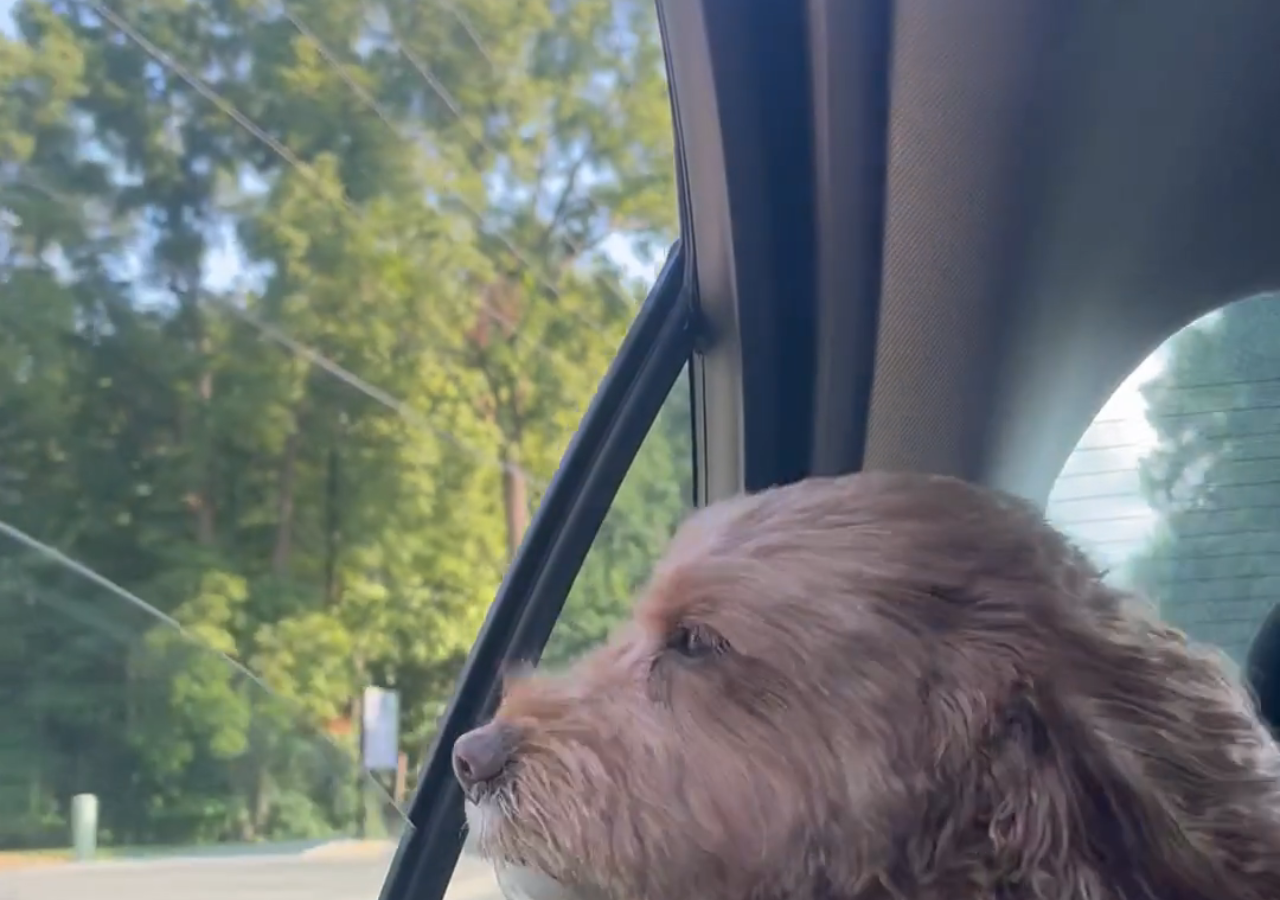
<file: index.html>
<!DOCTYPE html>
<html lang="en">
<head>
    <meta charset="UTF-8">
    <meta name="viewport" content="width=device-width, initial-scale=1.0">
    <title>Free All I Want</title>
    <link rel="stylesheet" href="styles.css">
    <link rel="preconnect" href="https://fonts.googleapis.com">
<link rel="preconnect" href="https://fonts.gstatic.com" crossorigin>
<link href="https://fonts.googleapis.com/css2?family=Playwrite+DK+Loopet:wght@100..400&display=swap" rel="stylesheet">
</head>
<body>
    <!-- Intro Video -->
    <div id="videoContainer">
        <video id="introVideo" autoplay muted playsinline>
            <source src="IMG_0031.mp4" type="video/mp4">
            Your browser does not support the video tag.
        </video>
    </div>

    <!-- Main Content (Homepage) -->
    <div id="mainContent" class="main-content hidden">
        <header>
            <h1>Welcome to Free All I Want</h1>
            <p>Your ultimate media player experience</p>
        </header>
        <div class="container">
            <div class="media-grid">
                <section class="media-grid">
                    <a href="episode1.html" class="media-card">
                        <div class="media-thumbnail">🎬</div>
                        <div class="media-title">Episode 1: Title 1</div>
                    </a>
                    <a href="episode2.html" class="media-card">
                        <div class="media-thumbnail">🎧</div>
                        <div class="media-title">Episode 2: Title 2</div>
                    </a>
                    <a href="episode3.html" class="media-card">
                        <div class="media-thumbnail">🎥</div>
                        <div class="media-title">Episode 3: Title 3</div>
                    </a>
                </section>
            </div>
        </div>
    </div>
    <script src="script.js"></script>
</body>
</html>
</file>
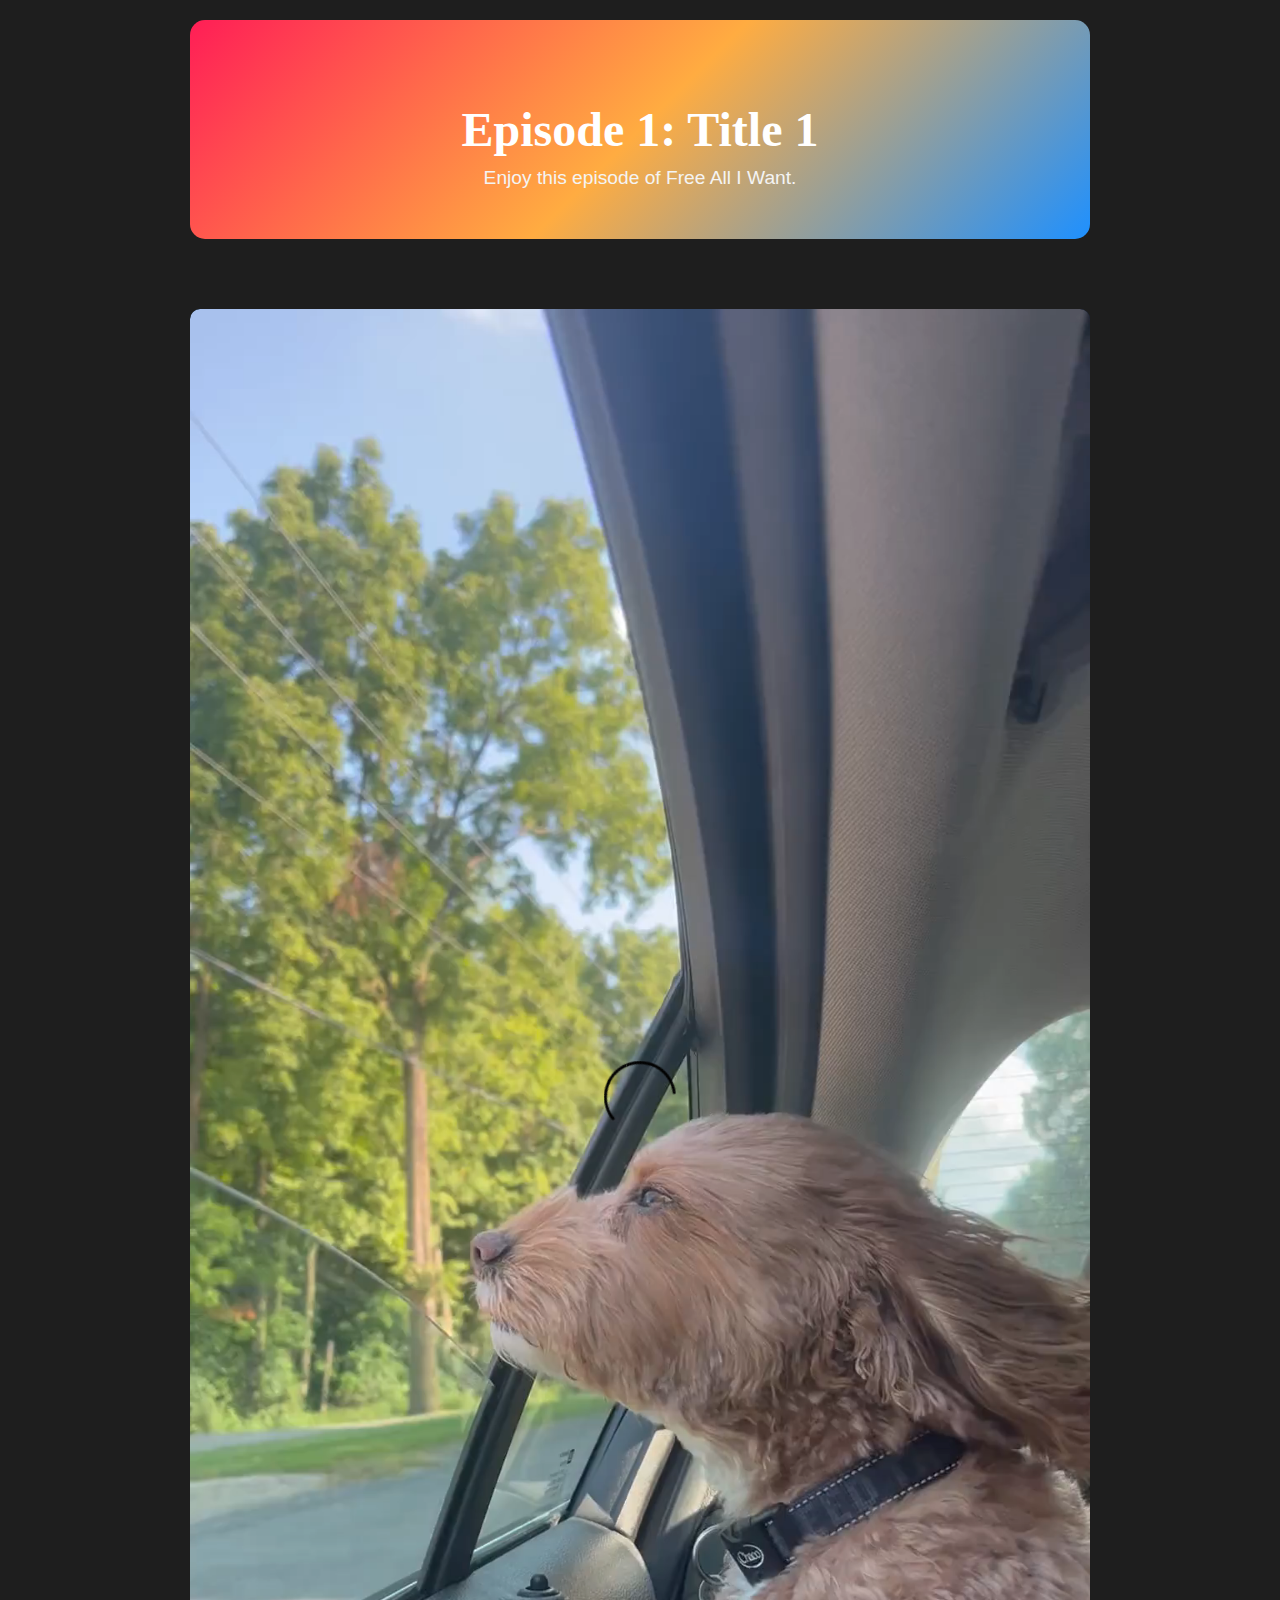
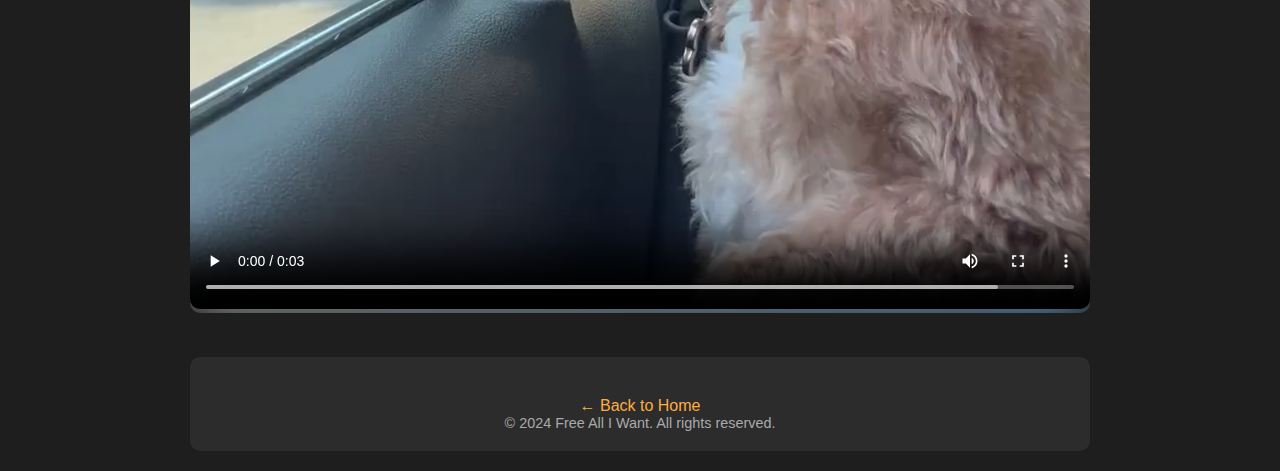
<file: episode1.html>
<!DOCTYPE html>
<html lang="en">
<head>
    <meta charset="UTF-8">
    <meta name="viewport" content="width=device-width, initial-scale=1.0">
    <title>Episode 1: Title 1 - Free All I Want</title>
    <link rel="stylesheet" href="styles.css">
</head>
<body>
    <div class="container">
        <header>
            <h1>Episode 1: Title 1</h1>
            <p>Enjoy this episode of Free All I Want.</p>
        </header>

        <div class="media-player">
            <video id="mediaPlayer" controls>
                <source src="IMG_0031.mp4" type="video/mp4">
                Your browser does not support the video tag.
            </video>
        </div>

        <footer>
            <a href="index.html" class="back-link">← Back to Home</a>
            <p>© 2024 Free All I Want. All rights reserved.</p>
        </footer>
    </div>
</body>
</html>
</file>
<file: styles.css>
/* Basic body and container styling */
body {
    font-family: 'Arial', sans-serif;
    background-color: #1e1e1e;
    color: #fff;
    text-align: center;
    margin: 0;
    padding: 0;
    /* Remove the overflow property */
}

/* Intro video styling */
#videoContainer {
    position: fixed;
    top: 0;
    left: 0;
    width: 100%;
    height: 100%;
    z-index: 10;
    background-color: black;
    overflow: hidden; /* Keep overflow hidden only for the video container */
}

#introVideo {
    width: 100%;
    height: 100%;
    object-fit: cover;
}

/* Hide the homepage content initially */
.hidden {
    display: none;
}

/* Main content styling */
.main-content {
    opacity: 0;
    transition: opacity 1s ease;
    position: relative;
    z-index: 1; /* Ensure it appears above the video */
}

/* Other styles remain the same as you provided */


/* Other styles remain the same as you provided */
/* Basic body and container styling */
body {
    font-family: 'Arial', sans-serif;
    background-color: #1e1e1e;
    color: #fff;
    text-align: center;
    margin: 0;
    padding: 0;
}
.container {
    max-width: 900px;
    margin: 0 auto;
    padding: 20px;
}
/* Header styling */
header {
    padding: 50px 0;
    background: linear-gradient(135deg, #ff1e56, #ffac41, #1e90ff);
    border-radius: 15px;
    margin-bottom: 40px;
}
h1 {
    font-size: 3em;
    margin-bottom: 10px;
    font-family: 'Playwrite Danmark Loopet';
}
header p {
    font-size: 1.2em;
    margin: 0;
    color: #f4f4f4;
}
/* Media grid styling */
.media-grid {
    display: grid;
    grid-template-columns: repeat(auto-fit, minmax(200px, 1fr));
    gap: 20px;
}
/* Media card styling */
.media-card {
    background-color: #333;
    padding: 30px 20px;
    border-radius: 10px;
    text-decoration: none; /* Remove underline */
    color: inherit; /* Inherit text color */
    transition: transform 0.3s, background-color 0.3s, box-shadow 0.3s;
}
.media-card:hover {
    background-color: #555;
    transform: scale(1.05);
    box-shadow: 0 0 15px rgba(255, 255, 255, 0.3);
}
/* Media thumbnail and title styling */
.media-thumbnail {
    font-size: 4em;
    margin-bottom: 20px;
}
.media-title {
    color: #fff; /* Ensure text color stays white */
    font-size: 1.5em;
}
/* Media player styling with glowing effect */
.media-player {
    margin-top: 30px;
    position: relative;
    display: inline-block;
    border-radius: 10px;
    overflow: hidden; /* Hide overflow to ensure glow is outside the player */
}
#mediaPlayer {
    width: 100%;
    max-width: 100%;
    border-radius: 10px;
    background-color: #000;
    position: relative;
    z-index: 1;
}
/* Glowing Border Animation */
.media-player::before {
    content: '';
    position: absolute;
    top: 0;
    left: 0;
    right: 0;
    bottom: 0;
    border-radius: 20px; /* Increased radius to ensure glow is outside */
    background: linear-gradient(45deg, #ff1e56, #ffac41, #1e90ff, #ff1e56);
    background-size: 400% 400%;
    z-index: -1;
    filter: blur(25px); /* Increased blur for a more pronounced glow */
    animation: glowing 15s ease infinite;
}
@keyframes glowing {
    0% {
        background-position: 0% 50%;
    }
    50% {
        background-position: 100% 50%;
    }
    100% {
        background-position: 0% 50%;
    }
}
/* Footer styling */
footer {
    margin-top: 40px;
    padding: 20px;
    background-color: #2c2c2c;
    border-radius: 10px;
}
footer p {
    margin: 0;
    font-size: 0.9em;
    color: #aaa;
}
/* Back link styling */
.back-link {
    display: inline-block;
    margin-top: 20px;
    color: #ffac41;
    text-decoration: none;
    font-size: 1em;
}
.back-link:hover {
    text-decoration: underline;
}
</file>
